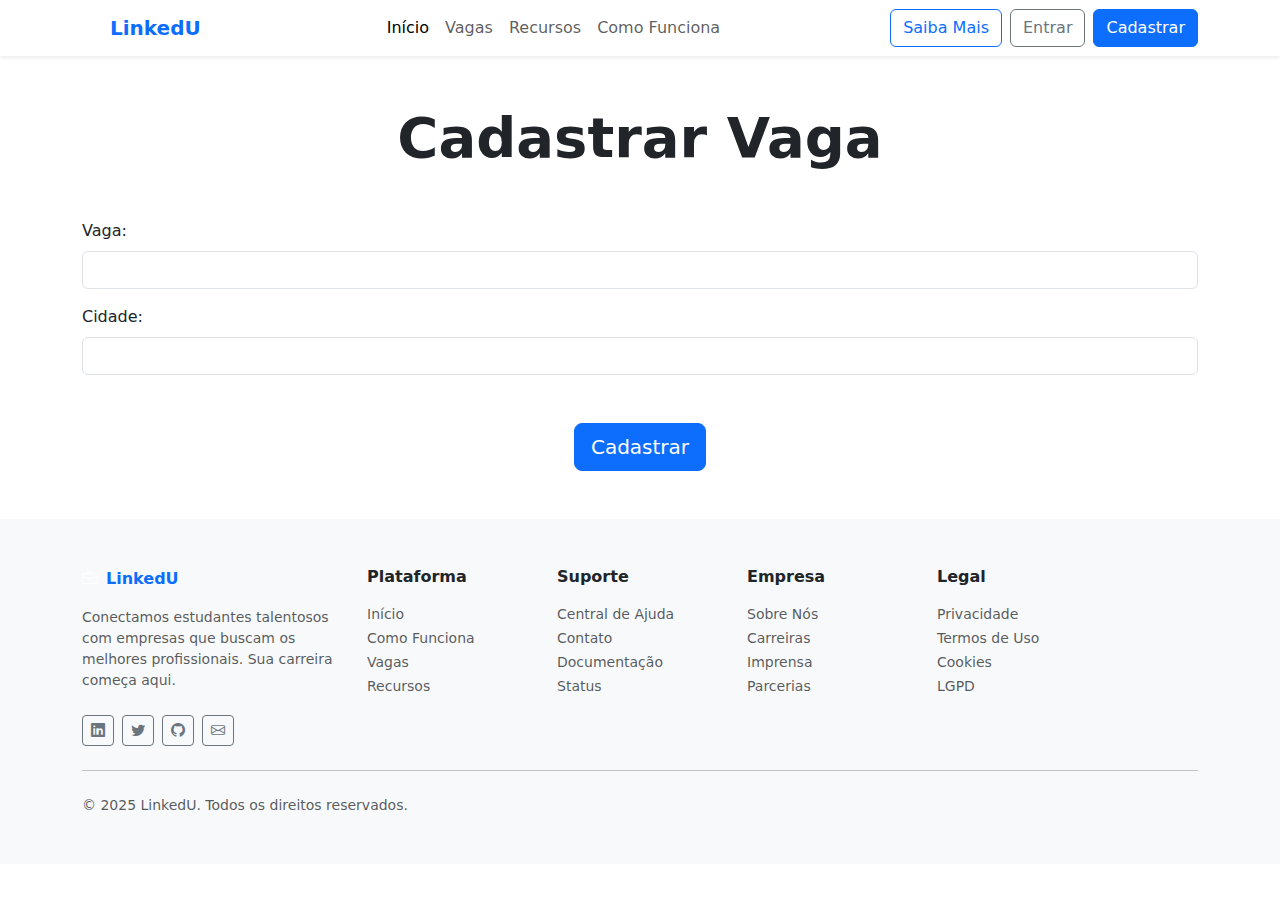
<file: projeto/pages/new-job.html>
<!DOCTYPE html>
<html lang="pt-br">
<head>
    <meta charset="UTF-8">
    <meta name="viewport" content="width=device-width, initial-scale=1.0">
    <title>Linkedu - Acessar conta</title>
    
    <!-- Bootstrap CSS-->
    <link href="https://cdn.jsdelivr.net/npm/bootstrap@5.3.2/dist/css/bootstrap.min.css" rel="stylesheet">

    <!-- Bootstrap Icons -->
    <link rel="stylesheet" href="https://cdn.jsdelivr.net/npm/bootstrap-icons@1.11.1/font/bootstrap-icons.css">
    
    <!-- CSS -->
    <link rel="stylesheet" href="..\assets\css\styles.css">
</head>
<body>
    <!-- Header -->
    <nav class="navbar navbar-expand-lg navbar-light bg-white sticky-top shadow-sm">
        <div class="container">
            <a class="navbar-brand d-flex align-items-center" href="..\index.html">
                <div class="logo-icon me-2">
                    <i class="bi bi-briefcase text-white"></i>
                </div>
                <span class="fw-bold text-primary">LinkedU</span>
            </a>

            <button class="navbar-toggler" type="button" data-bs-toggle="collapse" data-bs-target="#navbarNav">
                <span class="navbar-toggler-icon"></span>
            </button>

            <div class="collapse navbar-collapse" id="navbarNav">
                <ul class="navbar-nav mx-auto">
                    <li class="nav-item">
                        <a class="nav-link active" href="..\index.html">Início</a>
                    </li>
                    <li class="nav-item">
                        <a class="nav-link" href="#vagas">Vagas</a>
                    </li>
                    <li class="nav-item">
                        <a class="nav-link" href="#recursos">Recursos</a>
                    </li>
                    <li class="nav-item">
                        <a class="nav-link" href="#como-funciona">Como Funciona</a>
                    </li>
                </ul>

                <div class="d-flex gap-2">
                    <a href="#saiba-mais" class="btn btn-outline-primary">Saiba Mais</a>
                    <a href="..\pages\signin.html" class="btn btn-outline-secondary">Entrar</a>
                    <a href="..\pages\signup.html" class="btn btn-primary">Cadastrar</a>
                </div>
            </div>
        </div>
    </nav>

    <!-- Main -->
    <div class="container mt-5">
        <h2 class="display-4 fw-bold mb-5 d-flex flex-row justify-content-center">Cadastrar Vaga</h2>
        <div id="form3" class="form-section active">
            <form>
                <div class="mb-5">
                    <div class="mb-3">
                        <label for="job" class="form-label">Vaga:</label>
                        <input type="text" class="form-control" id="job">
                    </div>
                    <div class="mb-3">
                        <label for="city" class="form-label">Cidade:</label>
                        <input type="text" class="form-control" id="city">
                    </div>
                    <div class="mt-5 mb-5 d-flex flex-row justify-content-center">
                        <button type="submit" class="btn btn-primary btn-lg">Cadastrar</button>
                    </div>
                </div>
            </form>
        </div>
    </div>
    
    <!-- Footer -->
    <footer class="bg-light py-5">
        <div class="container">
            <div class="row g-4">
                <!-- Logo e Descrição -->
                <div class="col-lg-3">
                    <a href="#home" class="d-flex align-items-center mb-3 text-decoration-none">
                        <div class="logo-icon me-2">
                            <i class="bi bi-briefcase text-white"></i>
                        </div>
                        <span class="fw-bold text-primary">LinkedU</span>
                    </a>
                    <p class="text-muted small mb-4">
                        Conectamos estudantes talentosos com empresas que buscam os melhores profissionais. 
                        Sua carreira começa aqui.
                    </p>
                    
                    <!-- Social Links -->
                    <div class="d-flex gap-2">
                        <a href="#" class="btn btn-outline-secondary btn-sm">
                            <i class="bi bi-linkedin"></i>
                        </a>
                        <a href="#" class="btn btn-outline-secondary btn-sm">
                            <i class="bi bi-twitter"></i>
                        </a>
                        <a href="#" class="btn btn-outline-secondary btn-sm">
                            <i class="bi bi-github"></i>
                        </a>
                        <a href="mailto:contato@linkedu.com" class="btn btn-outline-secondary btn-sm">
                            <i class="bi bi-envelope"></i>
                        </a>
                    </div>
                </div>

                <!-- Footer Links -->
                <div class="col-lg-2 col-md-3">
                    <h6 class="fw-bold mb-3">Plataforma</h6>
                    <ul class="list-unstyled">
                        <li><a href="..\index.html" class="text-muted text-decoration-none small">Início</a></li>
                        <li><a href="#como-funciona" class="text-muted text-decoration-none small">Como Funciona</a></li>
                        <li><a href="#vagas" class="text-muted text-decoration-none small">Vagas</a></li>
                        <li><a href="#recursos" class="text-muted text-decoration-none small">Recursos</a></li>
                    </ul>
                </div>

                <div class="col-lg-2 col-md-3">
                    <h6 class="fw-bold mb-3">Suporte</h6>
                    <ul class="list-unstyled">
                        <li><a href="#" class="text-muted text-decoration-none small">Central de Ajuda</a></li>
                        <li><a href="#contato" class="text-muted text-decoration-none small">Contato</a></li>
                        <li><a href="#" class="text-muted text-decoration-none small">Documentação</a></li>
                        <li><a href="#" class="text-muted text-decoration-none small">Status</a></li>
                    </ul>
                </div>

                <div class="col-lg-2 col-md-3">
                    <h6 class="fw-bold mb-3">Empresa</h6>
                    <ul class="list-unstyled">
                        <li><a href="#saiba-mais" class="text-muted text-decoration-none small">Sobre Nós</a></li>
                        <li><a href="#" class="text-muted text-decoration-none small">Carreiras</a></li>
                        <li><a href="#" class="text-muted text-decoration-none small">Imprensa</a></li>
                        <li><a href="#" class="text-muted text-decoration-none small">Parcerias</a></li>
                    </ul>
                </div>

                <div class="col-lg-2 col-md-3">
                    <h6 class="fw-bold mb-3">Legal</h6>
                    <ul class="list-unstyled">
                        <li><a href="#" class="text-muted text-decoration-none small">Privacidade</a></li>
                        <li><a href="#" class="text-muted text-decoration-none small">Termos de Uso</a></li>
                        <li><a href="#" class="text-muted text-decoration-none small">Cookies</a></li>
                        <li><a href="#" class="text-muted text-decoration-none small">LGPD</a></li>
                    </ul>
                </div>
            </div>

            <hr class="my-4">
            
            <div class="row align-items-center">
                <div class="col-md-6">
                    <p class="text-muted small mb-0">
                        © 2025 LinkedU. Todos os direitos reservados.
                    </p>
                </div>
                
            </div>
        </div>
    </footer>

    <!-- Bootstrap JS -->
    <script src="https://cdn.jsdelivr.net/npm/bootstrap@5.3.2/dist/js/bootstrap.bundle.min.js"></script>
    
    <!-- JS -->
    <script src="..\assets\javascript\scripts.js"></script>
</body>
</html>
</file>
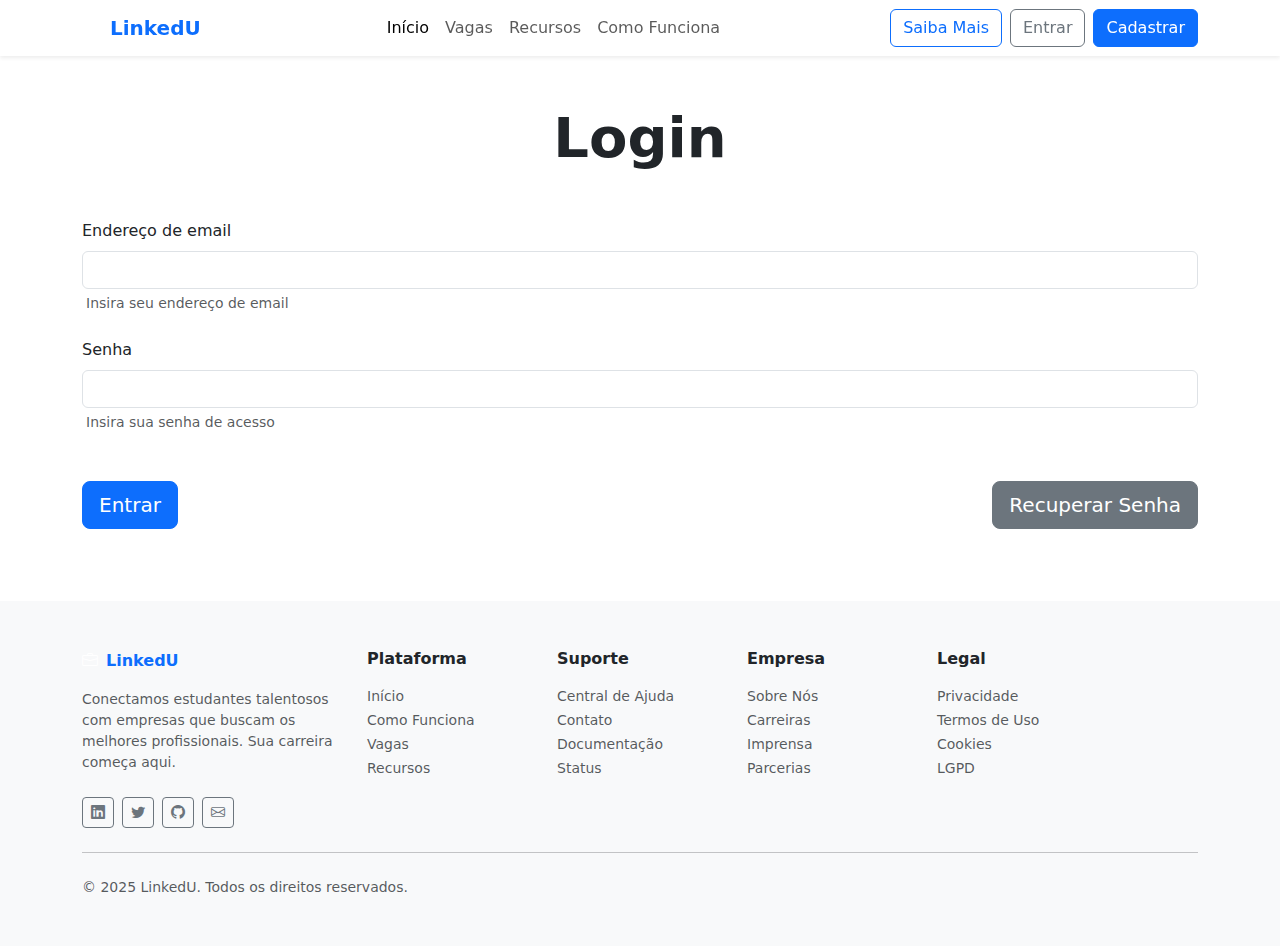
<file: projeto/pages/signin.html>
<!DOCTYPE html>
<html lang="pt-br">
<head>
    <meta charset="UTF-8">
    <meta name="viewport" content="width=device-width, initial-scale=1.0">
    <title>Linkedu - Acessar conta</title>
    
    <!-- Bootstrap CSS-->
    <link href="https://cdn.jsdelivr.net/npm/bootstrap@5.3.2/dist/css/bootstrap.min.css" rel="stylesheet">

    <!-- Bootstrap Icons -->
    <link rel="stylesheet" href="https://cdn.jsdelivr.net/npm/bootstrap-icons@1.11.1/font/bootstrap-icons.css">
    
    <!-- CSS -->
    <link rel="stylesheet" href="..\assets\css\styles.css">
</head>
<body>
    <!-- Header -->
    <nav class="navbar navbar-expand-lg navbar-light bg-white sticky-top shadow-sm">
        <div class="container">
            <a class="navbar-brand d-flex align-items-center" href="..\index.html">
                <div class="logo-icon me-2">
                    <i class="bi bi-briefcase text-white"></i>
                </div>
                <span class="fw-bold text-primary">LinkedU</span>
            </a>

            <button class="navbar-toggler" type="button" data-bs-toggle="collapse" data-bs-target="#navbarNav">
                <span class="navbar-toggler-icon"></span>
            </button>

            <div class="collapse navbar-collapse" id="navbarNav">
                <ul class="navbar-nav mx-auto">
                    <li class="nav-item">
                        <a class="nav-link active" href="..\index.html">Início</a>
                    </li>
                    <li class="nav-item">
                        <a class="nav-link" href="#vagas">Vagas</a>
                    </li>
                    <li class="nav-item">
                        <a class="nav-link" href="#recursos">Recursos</a>
                    </li>
                    <li class="nav-item">
                        <a class="nav-link" href="#como-funciona">Como Funciona</a>
                    </li>
                </ul>

                <div class="d-flex gap-2">
                    <a href="#saiba-mais" class="btn btn-outline-primary">Saiba Mais</a>
                    <a href="..\pages\signin.html" class="btn btn-outline-secondary">Entrar</a>
                    <a href="..\pages\signup.html" class="btn btn-primary">Cadastrar</a>
                </div>
            </div>
        </div>
    </nav>

    <!-- Main -->
    <section id="home" class="main-section-signin">
        <div class="container py-5">
            <div class="main-content">
                <h1 class="display-4 fw-bold mb-5 d-flex flex-row justify-content-center">Login</h1>
                <form>
                    <div class="mb-4">
                        <label for ="exampleInputEmbail1" class="form-label">Endereço de email</label>
                        <input type="email" class="form-control" id="exampleInputEmail1" aria-describedby="emailHelp">
                        <div id="emailHelp" class="form-text mb-4 ms-1">Insira seu endereço de email</div>
                        
                        <label for="exampleInputPassword" class="form-label">Senha</label>
                        <input type="senha" class="form-control" id="exampleInputPassword" aria-describedby="passwordHelp">
                        <div id="passwordHelp" class="form-text mb-5 ms-1">Insira sua senha de acesso</div>

                        <div class="d-flex flex-row justify-content-between">
                            <a href="#" class="btn btn-primary btn-lg">Entrar</a>
                            <a href="#" class="btn btn-secondary btn-lg">Recuperar Senha</a>
                        </div>
                    </div>
                </form>
            </div>
        </div>
    </section>

    <!-- Footer -->
    <footer class="bg-light py-5">
        <div class="container">
            <div class="row g-4">
                <!-- Logo e Descrição -->
                <div class="col-lg-3">
                    <a href="#home" class="d-flex align-items-center mb-3 text-decoration-none">
                        <div class="logo-icon me-2">
                            <i class="bi bi-briefcase text-white"></i>
                        </div>
                        <span class="fw-bold text-primary">LinkedU</span>
                    </a>
                    <p class="text-muted small mb-4">
                        Conectamos estudantes talentosos com empresas que buscam os melhores profissionais. 
                        Sua carreira começa aqui.
                    </p>
                    
                    <!-- Social Links -->
                    <div class="d-flex gap-2">
                        <a href="#" class="btn btn-outline-secondary btn-sm">
                            <i class="bi bi-linkedin"></i>
                        </a>
                        <a href="#" class="btn btn-outline-secondary btn-sm">
                            <i class="bi bi-twitter"></i>
                        </a>
                        <a href="#" class="btn btn-outline-secondary btn-sm">
                            <i class="bi bi-github"></i>
                        </a>
                        <a href="mailto:contato@linkedu.com" class="btn btn-outline-secondary btn-sm">
                            <i class="bi bi-envelope"></i>
                        </a>
                    </div>
                </div>

                <!-- Footer Links -->
                <div class="col-lg-2 col-md-3">
                    <h6 class="fw-bold mb-3">Plataforma</h6>
                    <ul class="list-unstyled">
                        <li><a href="..\index.html" class="text-muted text-decoration-none small">Início</a></li>
                        <li><a href="#como-funciona" class="text-muted text-decoration-none small">Como Funciona</a></li>
                        <li><a href="#vagas" class="text-muted text-decoration-none small">Vagas</a></li>
                        <li><a href="#recursos" class="text-muted text-decoration-none small">Recursos</a></li>
                    </ul>
                </div>

                <div class="col-lg-2 col-md-3">
                    <h6 class="fw-bold mb-3">Suporte</h6>
                    <ul class="list-unstyled">
                        <li><a href="#" class="text-muted text-decoration-none small">Central de Ajuda</a></li>
                        <li><a href="#contato" class="text-muted text-decoration-none small">Contato</a></li>
                        <li><a href="#" class="text-muted text-decoration-none small">Documentação</a></li>
                        <li><a href="#" class="text-muted text-decoration-none small">Status</a></li>
                    </ul>
                </div>

                <div class="col-lg-2 col-md-3">
                    <h6 class="fw-bold mb-3">Empresa</h6>
                    <ul class="list-unstyled">
                        <li><a href="#saiba-mais" class="text-muted text-decoration-none small">Sobre Nós</a></li>
                        <li><a href="#" class="text-muted text-decoration-none small">Carreiras</a></li>
                        <li><a href="#" class="text-muted text-decoration-none small">Imprensa</a></li>
                        <li><a href="#" class="text-muted text-decoration-none small">Parcerias</a></li>
                    </ul>
                </div>

                <div class="col-lg-2 col-md-3">
                    <h6 class="fw-bold mb-3">Legal</h6>
                    <ul class="list-unstyled">
                        <li><a href="#" class="text-muted text-decoration-none small">Privacidade</a></li>
                        <li><a href="#" class="text-muted text-decoration-none small">Termos de Uso</a></li>
                        <li><a href="#" class="text-muted text-decoration-none small">Cookies</a></li>
                        <li><a href="#" class="text-muted text-decoration-none small">LGPD</a></li>
                    </ul>
                </div>
            </div>

            <hr class="my-4">
            
            <div class="row align-items-center">
                <div class="col-md-6">
                    <p class="text-muted small mb-0">
                        © 2025 LinkedU. Todos os direitos reservados.
                    </p>
                </div>
                
            </div>
        </div>
    </footer>

    <!-- Bootstrap JS -->
    <script src="https://cdn.jsdelivr.net/npm/bootstrap@5.3.2/dist/js/bootstrap.bundle.min.js"></script>
    
    <!-- JS -->
    <script src="..\assets\javascript\scripts.js"></script>
</body>
</html>
</file>
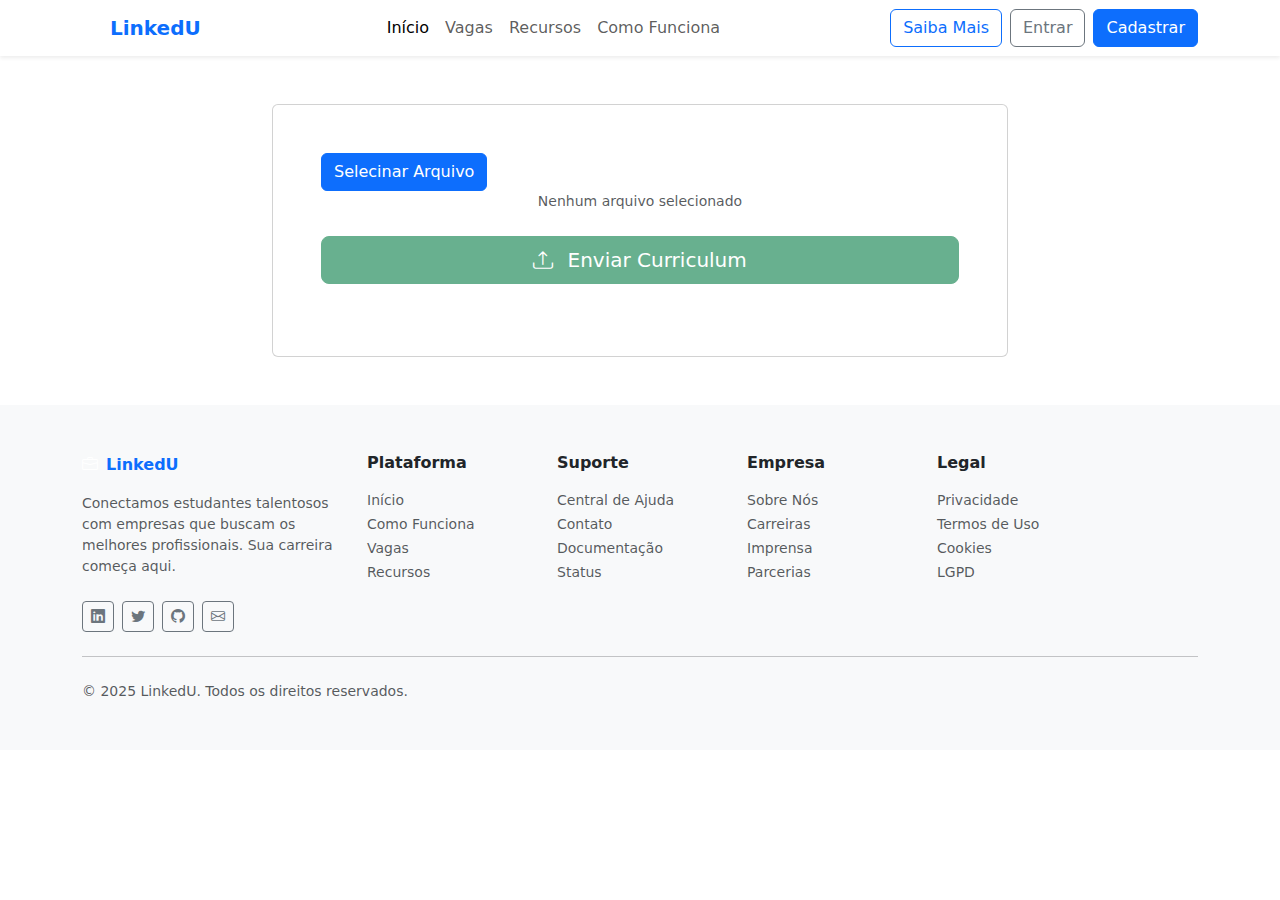
<file: projeto/pages/upload-currculum.html>
<!DOCTYPE html>
<html lang="pt-br">
<head>
    <meta charset="UTF-8">
    <meta name="viewport" content="width=device-width, initial-scale=1.0">
    <title>Linkedu - Acessar conta</title>
    
    <!-- Bootstrap CSS-->
    <link href="https://cdn.jsdelivr.net/npm/bootstrap@5.3.2/dist/css/bootstrap.min.css" rel="stylesheet">

    <!-- Bootstrap Icons -->
    <link rel="stylesheet" href="https://cdn.jsdelivr.net/npm/bootstrap-icons@1.11.1/font/bootstrap-icons.css">
    
    <!-- CSS -->
    <link rel="stylesheet" href="..\assets\css\styles.css">
</head>
<body>
    <!-- Header -->
    <nav class="navbar navbar-expand-lg navbar-light bg-white sticky-top shadow-sm">
        <div class="container">
            <a class="navbar-brand d-flex align-items-center" href="..\index.html">
                <div class="logo-icon me-2">
                    <i class="bi bi-briefcase text-white"></i>
                </div>
                <span class="fw-bold text-primary">LinkedU</span>
            </a>

            <button class="navbar-toggler" type="button" data-bs-toggle="collapse" data-bs-target="#navbarNav">
                <span class="navbar-toggler-icon"></span>
            </button>

            <div class="collapse navbar-collapse" id="navbarNav">
                <ul class="navbar-nav mx-auto">
                    <li class="nav-item">
                        <a class="nav-link active" href="..\index.html">Início</a>
                    </li>
                    <li class="nav-item">
                        <a class="nav-link" href="#vagas">Vagas</a>
                    </li>
                    <li class="nav-item">
                        <a class="nav-link" href="#recursos">Recursos</a>
                    </li>
                    <li class="nav-item">
                        <a class="nav-link" href="#como-funciona">Como Funciona</a>
                    </li>
                </ul>

                <div class="d-flex gap-2">
                    <a href="#saiba-mais" class="btn btn-outline-primary">Saiba Mais</a>
                    <a href="..\pages\signin.html" class="btn btn-outline-secondary">Entrar</a>
                    <a href="..\pages\signup.html" class="btn btn-primary">Cadastrar</a>
                </div>
            </div>
        </div>
    </nav>

    <!-- Main -->
    <main class="py-5">
        <div class="container">
            <div class="row justify-content-center">
                <div class="col-lg-8">
                    <div class="card shadow-lg">
                        <div class="card-body p-5">
                            <form id="uploadForm" class="mb-4">
                                <div id="dropArea" class="drop-area mb-3">
                                    <label for="fileInput" class="btn btn-primary">Selecinar Arquivo</label>
                                    <input type="file" id="fileInput" name="documentos" class="d-none" accept=".pdf, .doc, .docx, .odt" multiple>

                                    <div id="fileList" class="file-list-container">
                                        <p class="text-muted small text-center" id="noFileMessage">Nenhum arquivo selecionado</p>
                                    </div>

                                    <div class="d-grid gap-2 mt-4">
                                        <button type="submit" class="btn btn-success btn-lg" id="submitButton" disabled>
                                            <i class="bi bi-upload me-2"></i> Enviar Curriculum
                                        </button>
                                    </div>
                                </div>
                            </form>
                        </div>
                    </div>
                </div>
            </div>
        </div>
    </main>
    
    <!-- Footer -->
    <footer class="bg-light py-5">
        <div class="container">
            <div class="row g-4">
                <!-- Logo e Descrição -->
                <div class="col-lg-3">
                    <a href="#home" class="d-flex align-items-center mb-3 text-decoration-none">
                        <div class="logo-icon me-2">
                            <i class="bi bi-briefcase text-white"></i>
                        </div>
                        <span class="fw-bold text-primary">LinkedU</span>
                    </a>
                    <p class="text-muted small mb-4">
                        Conectamos estudantes talentosos com empresas que buscam os melhores profissionais. 
                        Sua carreira começa aqui.
                    </p>
                    
                    <!-- Social Links -->
                    <div class="d-flex gap-2">
                        <a href="#" class="btn btn-outline-secondary btn-sm">
                            <i class="bi bi-linkedin"></i>
                        </a>
                        <a href="#" class="btn btn-outline-secondary btn-sm">
                            <i class="bi bi-twitter"></i>
                        </a>
                        <a href="#" class="btn btn-outline-secondary btn-sm">
                            <i class="bi bi-github"></i>
                        </a>
                        <a href="mailto:contato@linkedu.com" class="btn btn-outline-secondary btn-sm">
                            <i class="bi bi-envelope"></i>
                        </a>
                    </div>
                </div>

                <!-- Footer Links -->
                <div class="col-lg-2 col-md-3">
                    <h6 class="fw-bold mb-3">Plataforma</h6>
                    <ul class="list-unstyled">
                        <li><a href="..\index.html" class="text-muted text-decoration-none small">Início</a></li>
                        <li><a href="#como-funciona" class="text-muted text-decoration-none small">Como Funciona</a></li>
                        <li><a href="#vagas" class="text-muted text-decoration-none small">Vagas</a></li>
                        <li><a href="#recursos" class="text-muted text-decoration-none small">Recursos</a></li>
                    </ul>
                </div>

                <div class="col-lg-2 col-md-3">
                    <h6 class="fw-bold mb-3">Suporte</h6>
                    <ul class="list-unstyled">
                        <li><a href="#" class="text-muted text-decoration-none small">Central de Ajuda</a></li>
                        <li><a href="#contato" class="text-muted text-decoration-none small">Contato</a></li>
                        <li><a href="#" class="text-muted text-decoration-none small">Documentação</a></li>
                        <li><a href="#" class="text-muted text-decoration-none small">Status</a></li>
                    </ul>
                </div>

                <div class="col-lg-2 col-md-3">
                    <h6 class="fw-bold mb-3">Empresa</h6>
                    <ul class="list-unstyled">
                        <li><a href="#saiba-mais" class="text-muted text-decoration-none small">Sobre Nós</a></li>
                        <li><a href="#" class="text-muted text-decoration-none small">Carreiras</a></li>
                        <li><a href="#" class="text-muted text-decoration-none small">Imprensa</a></li>
                        <li><a href="#" class="text-muted text-decoration-none small">Parcerias</a></li>
                    </ul>
                </div>

                <div class="col-lg-2 col-md-3">
                    <h6 class="fw-bold mb-3">Legal</h6>
                    <ul class="list-unstyled">
                        <li><a href="#" class="text-muted text-decoration-none small">Privacidade</a></li>
                        <li><a href="#" class="text-muted text-decoration-none small">Termos de Uso</a></li>
                        <li><a href="#" class="text-muted text-decoration-none small">Cookies</a></li>
                        <li><a href="#" class="text-muted text-decoration-none small">LGPD</a></li>
                    </ul>
                </div>
            </div>

            <hr class="my-4">
            
            <div class="row align-items-center">
                <div class="col-md-6">
                    <p class="text-muted small mb-0">
                        © 2025 LinkedU. Todos os direitos reservados.
                    </p>
                </div>
                
            </div>
        </div>
    </footer>

    <!-- Bootstrap JS -->
    <script src="https://cdn.jsdelivr.net/npm/bootstrap@5.3.2/dist/js/bootstrap.bundle.min.js"></script>
    
    <!-- JS -->
    <script src="..\assets\javascript\scripts.js"></script>
</body>
</html>
</file>
